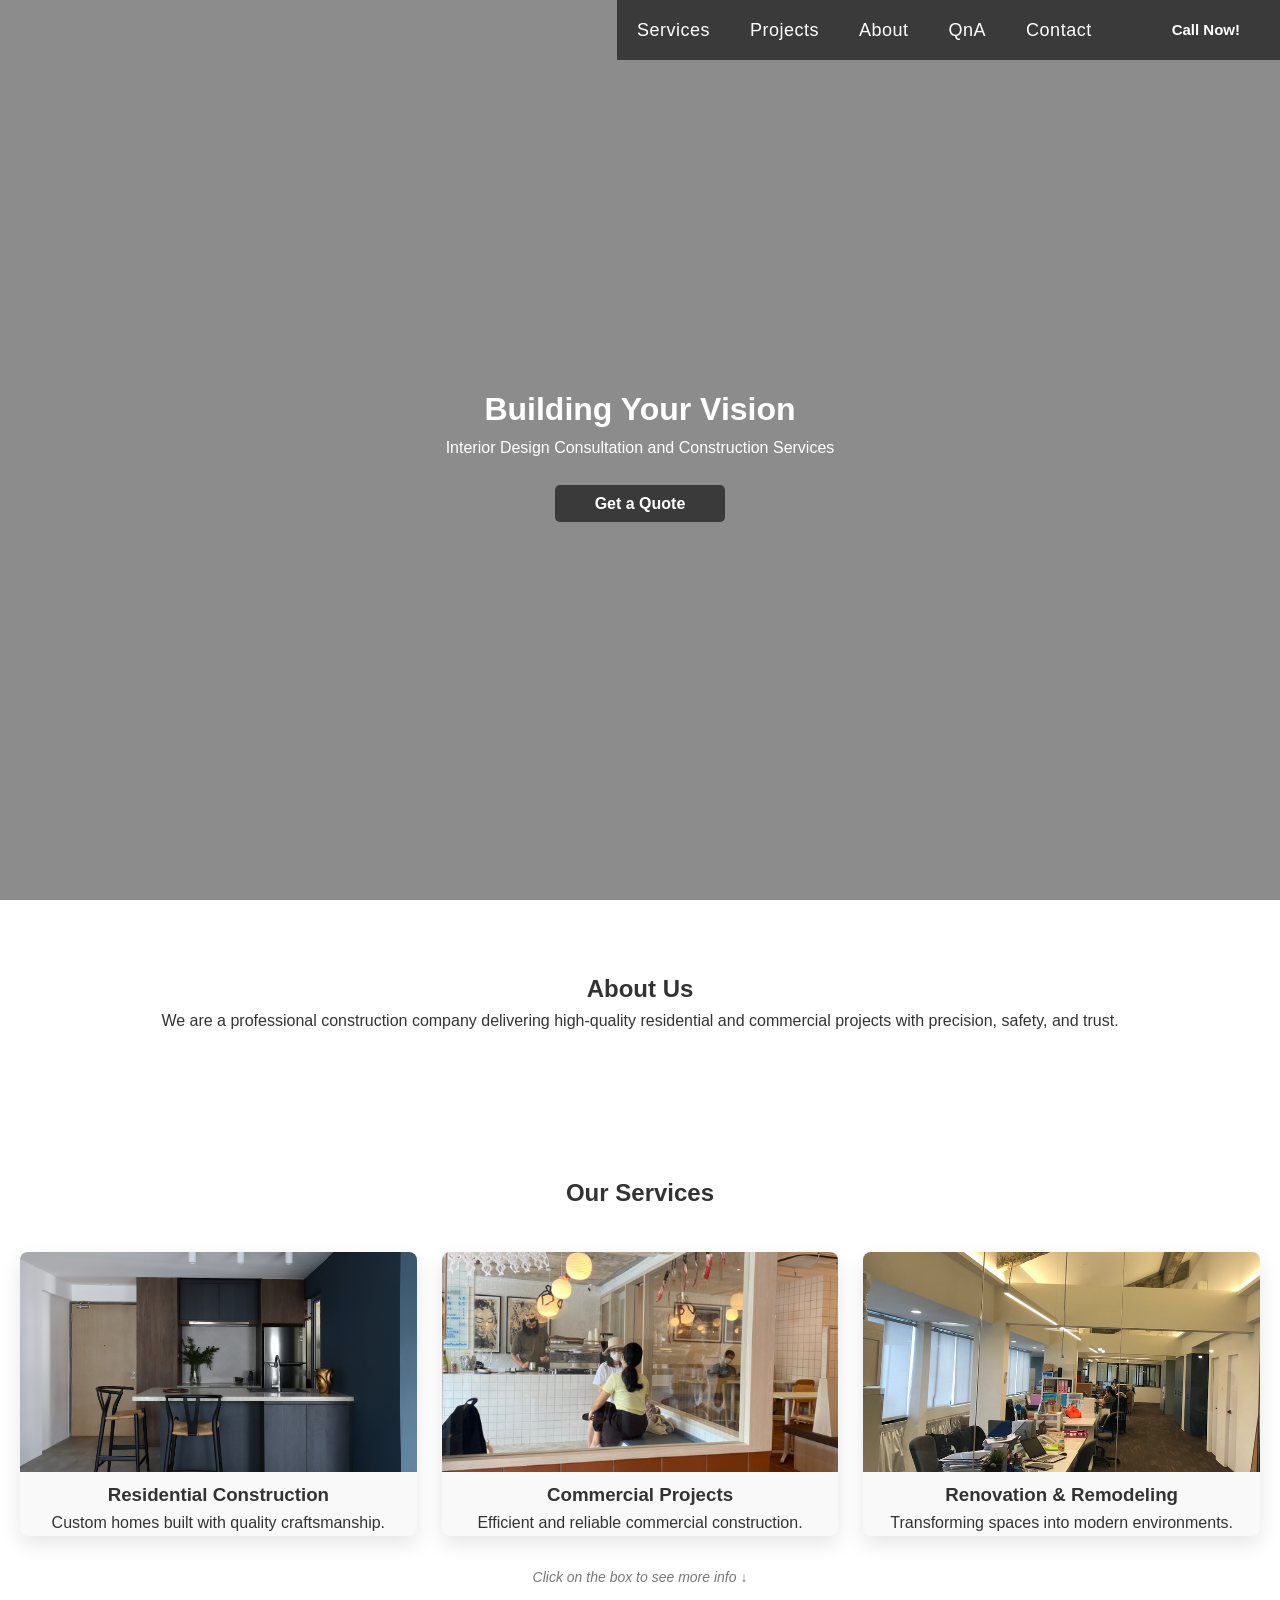
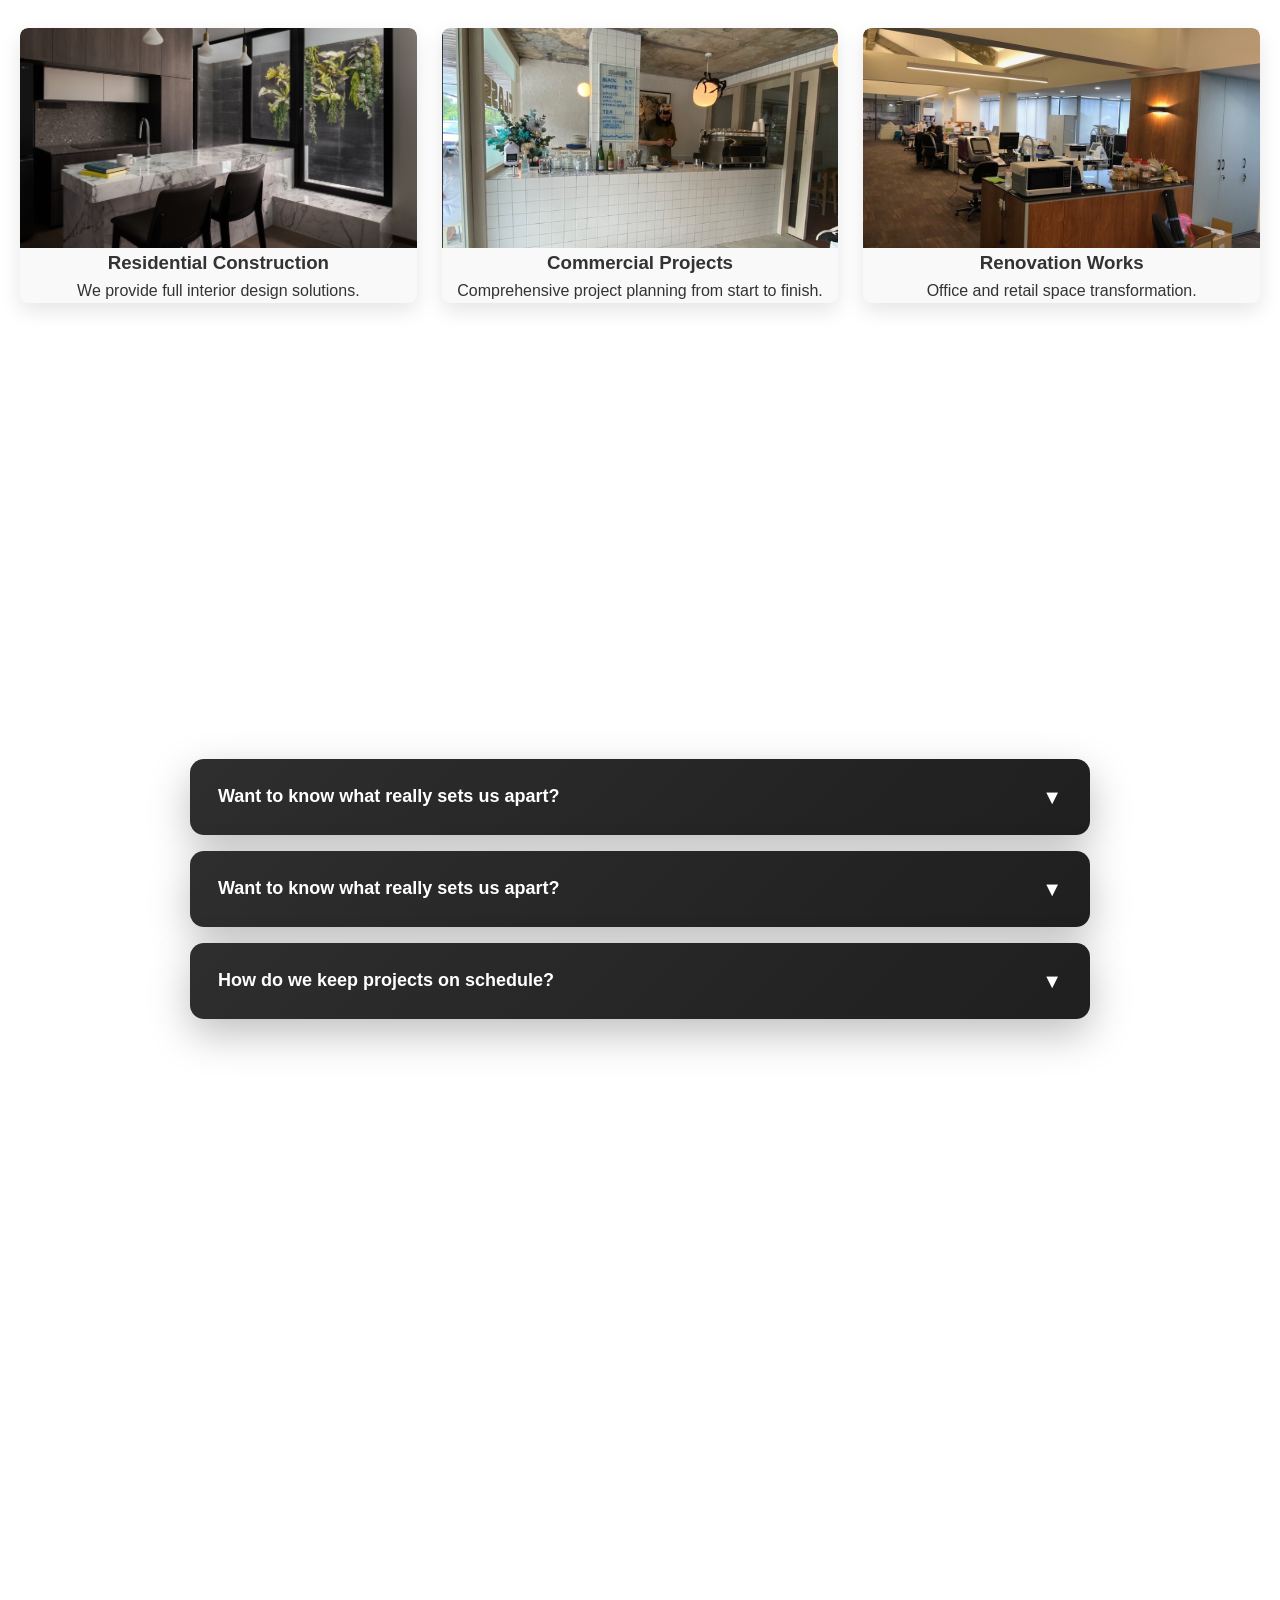
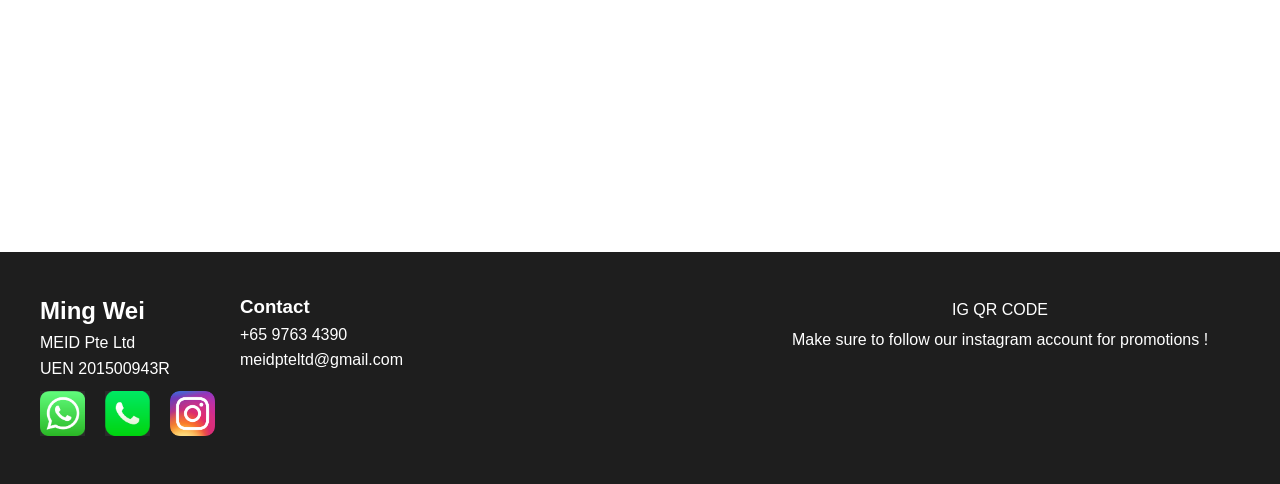
<file: index.html>
<!DOCTYPE html>
<html lang="en">
<head>
    <meta charset="UTF-8">
    <title>Construction Company</title>
    <meta name="viewport" content="width=device-width, initial-scale=1.0">
    <link rel="stylesheet" href="styles.css">
</head>
<body>

<!-- HERO IMAGE HEADER -->
<header class="hero">
    <nav class="top-nav">
        <div class="nav-inner">
            <ul class="nav-links">
                <li><a href="#services">Services</a></li>
                <li><a href="projects.html">Projects</a></li>
                <li><a href="#aboutus">About</a></li>
                <li><a href="#QnA">QnA</a></li>
                <li><a href="#contact">Contact</a></li>
            </ul>
            <a href="tel:+6597634390" class="call-btn">Call Now!</a>
        </div>
    </nav>

    <div class="hero-images">
        <img src="bathroom.jpg" alt="">
        <img src="pool.jpg" alt="">
        <img src="livingrm2CONDO.jpg" alt="">
        <img src="livingrmHDB.JPG" alt="">
    </div>

    <div class="overlay">
        <h1 class="fade-in">Building Your Vision</h1>
        <p class="fade-in delay-1">Interior Design Consultation and Construction Services</p>
        <a href="#contact" class="btn fade-in delay-2">Get a Quote</a>
    </div>
</header>

<!-- ABOUT -->
<section class="section about"  id="aboutus">
    <h2>About Us</h2>
    <p>
        We are a professional construction company delivering high-quality
        residential and commercial projects with precision, safety, and trust.
    </p>
</section>

<!-- SERVICES -->
<section class="section services" id="services">
    <h2>Our Services</h2>

    <div class="service-grid">
        <div class="service-card">
            <img src="kitchenHDB.JPG" alt="">
            <h3>Residential Construction</h3>
            <p>Custom homes built with quality craftsmanship.</p>
        </div>

        <div class="service-card">
            <img src="floorRESTAURANT.png" alt="">
            <h3>Commercial Projects</h3>
            <p>Efficient and reliable commercial construction.</p>
        </div>

        <div class="service-card">
            <img src="office.2.png" alt="">
            <h3>Renovation & Remodeling</h3>
            <p>Transforming spaces into modern environments.</p>
            
        </div>
        
    </div>
        <p class="service-note">
            Click on the box to see more info
        </p>

    <!-- ✅ NEW WRAPPER GRID -->
    <div class="service-wrapper-grid">

        <!-- BOX 1 -->
        <div class="service-wrapper">
            <div class="service-detail clickable">
                <img src="kitchen.jpg" alt="">
                <div class="service-text">
                    <h3>Residential Construction</h3>
                    <p>We provide full interior design solutions.</p>
                </div>
            </div>

            <div class="service-dropdown">
                <button class="close-btn">x</button>
                <p>
                    Our interior design services include space planning, 3D visualization,
                    custom carpentry, lighting design, material selection, and full renovation.
                </p>
            </div>
        </div>

        <!-- BOX 2 -->
        <div class="service-wrapper">
            <div class="service-detail clickable">
                <img src="fordropdown.png" alt="">
                <div class="service-text">
                    <h3>Commercial Projects</h3>
                    <p>Comprehensive project planning from start to finish.</p>
                </div>
            </div>

            <div class="service-dropdown">
                <button class="close-btn">x</button>
                <p>
                    Full commercial planning including budgeting, site coordination,
                    contractor management, and execution timeline control.
                </p>
            </div>
        </div>

        <!-- BOX 3 -->
        <div class="service-wrapper">
            <div class="service-detail clickable">
                <img src="renoOFFICE.png" alt="">
                <div class="service-text">
                    <h3>Renovation Works</h3>
                    <p>Office and retail space transformation.</p>
                </div>
            </div>

            <div class="service-dropdown">
                <button class="close-btn">x</button>
                <p>
                    We handle full renovation works including demolition, rebuild,
                    flooring, electrical, and interior finishing.
                </p>
            </div>
        </div>

    </div>
</section>

</div>
</section>

<!-- Why Choose Us Section -->
    <section id="QnA" class="section why-us">
        <h2>Why Choose Us</h2>
        <div class="why-cards">
            <div class="why-card">
                <h3>Experienced Team</h3>
                <p>Our team has decades of combined experience in construction and design.</p>
            </div>
            <div class="why-card">
                <h3>High Quality</h3>
                <p>We only use the best materials and follow industry best practices.</p>
            </div>
            <div class="why-card">
                <h3>Customer Satisfaction</h3>
                <p>Your happiness is our top priority – we work until you’re satisfied.</p>
            </div>
        </div>
    </section>
    <div class="why-dropdown">
        <div class="why-question" onclick="toggleWhy()">
            <span>Want to know what really sets us apart?</span>
            <span class="arrow" id="whyArrow">▼</span>
        </div>

        <div class="why-answer" id="whyAnswer">
            <p>
            We don’t just finish projects — we build long-term relationships.
            From the first consultation to final walkthrough, our focus is
            transparency, craftsmanship, and exceeding expectations.
            </p>
        </div>
    </div>
    <div class="why-dropdown">
        <div class="why-question">
            <span>Want to know what really sets us apart?</span>
            <span class="arrow">▼</span>
        </div>

        <div class="why-answer">
            <p>
            We don’t just finish projects — we build long-term relationships.
            From the first consultation to final walkthrough, our focus is
            transparency, craftsmanship, and exceeding expectations.
            </p>
        </div>
    </div>

    <div class="why-dropdown">
            <div class="why-question">
                <span>How do we keep projects on schedule?</span>
                <span class="arrow">▼</span>
            </div>

            <div class="why-answer">
                <p>
                Our process is built around planning, communication, and accountability.
                We provide clear timelines and consistent updates throughout the project.
                </p>
            </div>
    </div>


<!-- CONTACT -->
<section id="contact" class="section contact">
    <div class="contact-container">

        <div class="contact-header">
            <h2>Contact Us</h2>
            <p>Have a project in mind? Send us a message and we’ll get back to you shortly.</p>
            <p>You can also call our in charge , Ming Wei @ +65 9763 4390</p>
        </div>

        <div class="contact-content">

            <!-- IMAGE SIDE -->
            <div class="contact-image">
                <img src="home.jpg" alt="Construction Project">
            </div>

            <!-- FORM SIDE -->
            <form class="contact-form"
                  action="https://formsubmit.co/wangshenghong09@gmail.com"
                  method="POST">

                <input type="hidden" name="_subject" value="New Website Contact Message">
                <input type="hidden" name="_captcha" value="false">

                <div class="form-row">
                    <input type="text" name="name" placeholder="Your Name" required>
                    <input type="email" name="email" placeholder="Your Email" required>
                </div>

                <div class="form-row">
                    <input type="number" name="age" placeholder="Your Age" required>
                </div>

                <textarea name="message" placeholder="Your Message" required></textarea>

                <button type="submit">Send Message</button>
            </form>
            <div class="map-container">
            <iframe
                src="https://www.google.com/maps?q=311+Old+Birdcage+Walk+Singapore+798484&output=embed"
                loading="lazy"
                referrerpolicy="no-referrer-when-downgrade">
            </iframe>

        </div>
        </div>
        
    </div>
</section>


<footer class="footer">
            <div class="footer-left">

                <div class="footer-left-top">

                    <!-- NAME + ICONS -->
                    <div class="left-info">
                        <h2>Ming Wei</h2>
                        <p>
                            MEID Pte Ltd<br>
                            UEN 201500943R
                        </p>

                        <!-- ICONS DIRECTLY UNDER CEA -->
                        <div class="icons">
                            <a href="https://api.whatsapp.com/send/?phone=6597634390" target="_blank">
                                <img src="Whatsappicon.png" alt="WhatsApp">
                            </a>
                            <a href="tel: +6597634390">
                                <img src="Phoneicon.png" alt="Phone">
                            </a>
                            <a href="https://www.instagram.com" target="_blank">
                                <img src="instagramicon.png" alt="Telegram">
                            </a>
                        </div>
                    </div>

                    <!-- CONTACT (BESIDE NAME) -->
                    <div class="left-contact">
                        <h3>Contact</h3>
                        <p>
                            +65 9763 4390<br>
                            meidpteltd@gmail.com
                        </p>
                    </div>

                </div>
            </div>

            <!-- RIGHT SIDE DESCRIPTION -->
            <div class="footer-right">
                <div class="description">
                    <p>
                        IG QR CODE
                    </p>
                    <p class="copyright">
                        Make sure to follow our instagram account for promotions !
                    </p>
                </div>
            </div>
        </footer>

<!-- DROPDOWN SCRIPT -->
<script>
    document.querySelectorAll(".service-wrapper").forEach(wrapper => {
        const card = wrapper.querySelector(".service-detail");
        const closeBtn = wrapper.querySelector(".close-btn");

        card.addEventListener("click", () => {
            wrapper.classList.add("active");
        });

        closeBtn.addEventListener("click", (e) => {
            e.stopPropagation();
            wrapper.classList.remove("active");
        });
    });
</script>
<script>
document.querySelectorAll(".why-question").forEach(question => {
  question.addEventListener("click", () => {
    const dropdown = question.parentElement;
    dropdown.classList.toggle("active");
  });
});
</script>

<script>
window.addEventListener("scroll", () => {
    const scrollY = window.scrollY;

    document.querySelectorAll(".hero-images img").forEach(img => {
        img.style.transform = `translateY(${scrollY * 0.3}px)`;
    });

    const overlay = document.querySelector(".overlay");
    overlay.style.transform = `translateY(${scrollY * -0.4}px)`;
    overlay.style.opacity = 1 - scrollY / 400;
});
</script>
<script>
const sections = document.querySelectorAll(".section");

window.addEventListener("scroll", () => {
    sections.forEach(sec => {
        const rect = sec.getBoundingClientRect();
        if (rect.top < window.innerHeight - 100) {
            sec.classList.add("show");
        }
    });
});
</script>

</body>
</html>
</file>
<file: styles.css>
html {
    scroll-behavior: smooth;
}

* {
    margin: 0;
    padding: 0;
    box-sizing: border-box;
}
/* NAV BAR */
.top-nav {
  position: fixed;
  top: 0;
  left: 0;
  width: 100%;
  height: 100px;     /* IMPORTANT */
  background: transparent;
  z-index: 1000;
}

.page-content {
  margin-top: 100px;
}


.nav-inner {
    width: fit-content;
    margin-left: auto;
    margin-right: 0;
    display: flex;
    gap: 40px;
    align-items: center;
    
    background: #3a3a3a;
}

/* LINKS */
.nav-links {
    list-style: none;
    display: flex;
    gap: 40px;
    padding: 0;
    margin: 0;
    padding-left: 20px;
}

.nav-links a {
    color:white;
    text-decoration: none;
    font-size: 18px;
    font-weight: 700px;
    letter-spacing: 0.5px;
    transition: opacity 0.2s;
}

.nav-links a:hover {
    opacity: 0.75;
}

/* CALL BUTTON */
.call-btn {
    
    color: white;
    padding: 18px 40px;
    font-weight: 600;
    text-decoration: none;
    font-size: 15px;
    display: flex;
    align-items: center;
    justify-content: center;
}

body {
    font-family: Arial, Helvetica, sans-serif;
    color: #333;
    line-height: 1.6;
}

/* HERO */
.hero {
    position: relative;
    height: 100vh;   /* full screen height */
    display: flex;
    justify-content: center;
    align-items: center;
    overflow: hidden;
}

.hero-images img {
    position: absolute;
    inset: 0;
    width: 100%;
    height: 120%; /* bigger for movement */
    object-fit: cover;
    opacity: 0;
    animation: imageFade 24s infinite;
    transform: translateY(0);
}

.hero-images img:nth-child(1) { animation-delay: 0s; }
.hero-images img:nth-child(2) { animation-delay: 6s; }
.hero-images img:nth-child(3) { animation-delay: 12s; }
.hero-images img:nth-child(4) { animation-delay: 18s; }

@keyframes imageFade {
    0%,100% { opacity: 0; }
    10%,25% { opacity: 1; }
    35% { opacity: 0; }
}

.hero::before {
    content: "";
    position: absolute;
    inset: 0;
    background: rgba(0,0,0,0.45);
}

.overlay {
    position: relative;
    color: white;
    text-align: center;
    gap: 30px;
    transition: transform 0.3s ease, opacity 0.3s ease;
}

.overlay p{
    margin-bottom: 30px;
}
.btn {
    background: #3a3a3a;
    color: white;
    padding: 10px 40px;
    text-decoration: none;
    font-weight: bold;
    border-radius: 5px;
    margin-top: 200px;
}

/* SECTIONS */
.section {
    padding: 70px 20px;
    text-align: center;

    opacity: 0;
    transform: translateY(60px);
    transition: all 0.6s ease;
}

.section.show {
    opacity: 1;
    transform: translateY(0);
}

.service-grid {
    display: flex;
    gap: 25px;
    justify-content: center;
    flex-wrap: wrap;
    margin-top: 40px;
}
.service-note {
    margin: 30px auto 10px;
    font-size: 14px;
    color: #777;
    font-style: italic;
    text-align: center;
}
.service-note::after {
    content: " ↓";
}

.service-card,
.service-detail {
    background: #f9f9f9;
    border-radius: 8px;
    box-shadow: 0 8px 20px rgba(0,0,0,0.1);
}

.service-card {
    width: auto;   /* or just delete the width line */
    flex: 1;       /* THIS is the key */
}

.service-card img,
.service-detail img {
    width: 100%;
    height: 220px;
    object-fit: cover;
    border-radius: 8px 8px 0 0;
}

.service-detail {
    display: flex;
    flex-direction: column; /* stack image + text */
    padding: 0;
    overflow: hidden;
}

.service-detail.clickable {
    cursor: pointer;
}

/* DROPDOWN */
.service-wrapper {
    width: 100%;
}
.service-wrapper-grid {
    display: grid;
    grid-template-columns: repeat(3, 1fr); /* 3 per row */
    gap: 25px;
    margin-top: 40px;
}
.service-dropdown {
    background: white;
    padding: 20px;
    margin-top: 10px;
    border-radius: 0 0 8px 8px;
    box-shadow: 0 8px 20px rgba(0,0,0,0.1);
    position: relative;

    max-height: 0;
    overflow: hidden;
    opacity: 0;
    transition: max-height 0.4s ease, opacity 0.3s ease;
}

.service-wrapper.active .service-dropdown {
    max-height: 250px;
    opacity: 1;
}

.close-btn {
    position: absolute;
    top: 10px;
    right: 15px;
    border: none;
    background: none;
    font-size: 22px;
    cursor: pointer;
}

/* Why Choose Us */
.why-cards {
    display: flex;
    flex-wrap: wrap;
    gap: 20px;
    justify-content: center;
}

.why-card {
    background: #f4f4f4;
    padding: 25px;
    width: 300px;
    border-radius: 10px;
    text-align: center;
}

.footer {
    display: flex;
    justify-content: space-between;
    align-items: flex-start;
    padding: 40px;
    background: #1e1e1e;
    color: white;
}

/* Left side width */
.footer-left {
    width: 50%;
}
.footer-left-top {
    display: flex;
    align-items: flex-start;
    gap: 25px;          /* control spacing here */
}

.left-info {
    flex: 0 0 auto;
}

.left-contact {
    flex: 0 0 auto;
}


.description p {
    margin: 5px 0;
}

.footer-right {

    width: 40%;
    text-align: center;
}

.qr-img {
    width: 200px;
    margin: 20px 0;
}
.icons {
    display: flex;
    justify-content: flex-start; /* move icons to the left */
    gap: 20px;
    margin-top: 10px;
}


.icons img {
    width: 45px;
    height: 45px;

}

/* CONTACT WITH IMAGE */
.contact {
    background: linear-gradient(135deg, #f4f4f4, #eaeaea);
}

.contact-container {
    max-width: 1100px;
    margin: 0 auto;
    padding: 60px 20px;
}

.contact-header {
    text-align: center;
    margin-bottom: 40px;
}

.contact-content {
    display: flex;
    gap: 40px;
    align-items: stretch;
    justify-content: center;
}

/* IMAGE */
.contact-image {
    flex: 1;
}

.contact-image img {
    width: 100%;
    height: 420px;
    object-fit: cover;
    border-radius: 16px;
    box-shadow: 0 20px 45px rgba(0,0,0,0.15);
}

/* FORM */
.contact-form {
    flex: 1;
    background: white;
    padding: 40px;
    border-radius: 16px;
    box-shadow: 0 15px 40px rgba(0,0,0,0.12);
}

/* FORM INPUTS */
.form-row {
    display: flex;
    gap: 15px;
    margin-bottom: 15px;
}

.form-row input {
    flex: 1;
}

.contact-form input,
.contact-form textarea {
    width: 100%;
    padding: 14px;
    border-radius: 8px;
    border: 1px solid #ccc;
    font-size: 15px;
}

.contact-form textarea {
    resize: none;
    height: 140px;
    margin-bottom: 20px;
}

/* BUTTON */
.contact-form button {
    width: 100%;
    padding: 14px;
    background: #f4b400;
    color: black;
    font-weight: bold;
    border: none;
    border-radius: 30px;
    cursor: pointer;
    transition: 0.2s;
}

.contact-form button:hover {
    transform: translateY(-2px);
    box-shadow: 0 10px 25px rgba(244,180,0,0.4);
}

/* MOBILE */
@media (max-width: 768px) {
    .contact-content {
        flex-direction: column;
    }

    .contact-image img {
        height: 280px;
    }
}
/* GOOGLE MAP (SMALLER) */
.map-container {
    flex: 1.2;              /* slightly wider than form */
    border-radius: 16px;
    overflow: hidden;
    box-shadow: 0 15px 40px rgba(0,0,0,0.25);
    display: flex;
}


.map-container iframe {
    width: 100%;
    height: 100%;
    border: 0;
}


/* MOBILE */
@media (max-width: 768px) {
    .map-container {
        max-width: 90%;
    }

    .map-container iframe {
        height: 220px;
    }
}

/* WRAPPER */
.why-dropdown {
    max-width: 900px;
    margin: 0.2px auto 0;
    border-radius: 14px;
    margin-bottom: 16px;
    overflow: hidden;
    background: linear-gradient(135deg, #2e2e2e, #1f1f1f);
    box-shadow: 0 15px 40px rgba(0,0,0,0.25);
}

/* QUESTION BAR */
.why-question {
    display: flex;
    justify-content: space-between;
    align-items: center;
    padding: 22px 28px;
    cursor: pointer;
    color: white;
    font-size: 18px;
    font-weight: 600;
}

/* ARROW */
.why-question .arrow {
    font-size: 20px;
    transition: transform 0.3s ease;
}

/* ANSWER (HIDDEN BY DEFAULT) */
.why-answer {
    background: #ff5a1f; /* bold contrast */
    color: black;
    padding: 0 28px;
    max-height: 0;
    overflow: hidden;
    transition: max-height 0.4s ease, padding 0.3s ease;
}

/* ANSWER TEXT */
.why-answer p {
    margin: 0;
    font-size: 16px;
    line-height: 1.6;
}

/* ACTIVE STATE */
.why-dropdown.active .why-answer {
    max-height: 200px;
    padding: 24px 28px;
}

.why-dropdown.active .arrow {
    transform: rotate(180deg);
}
</file>
